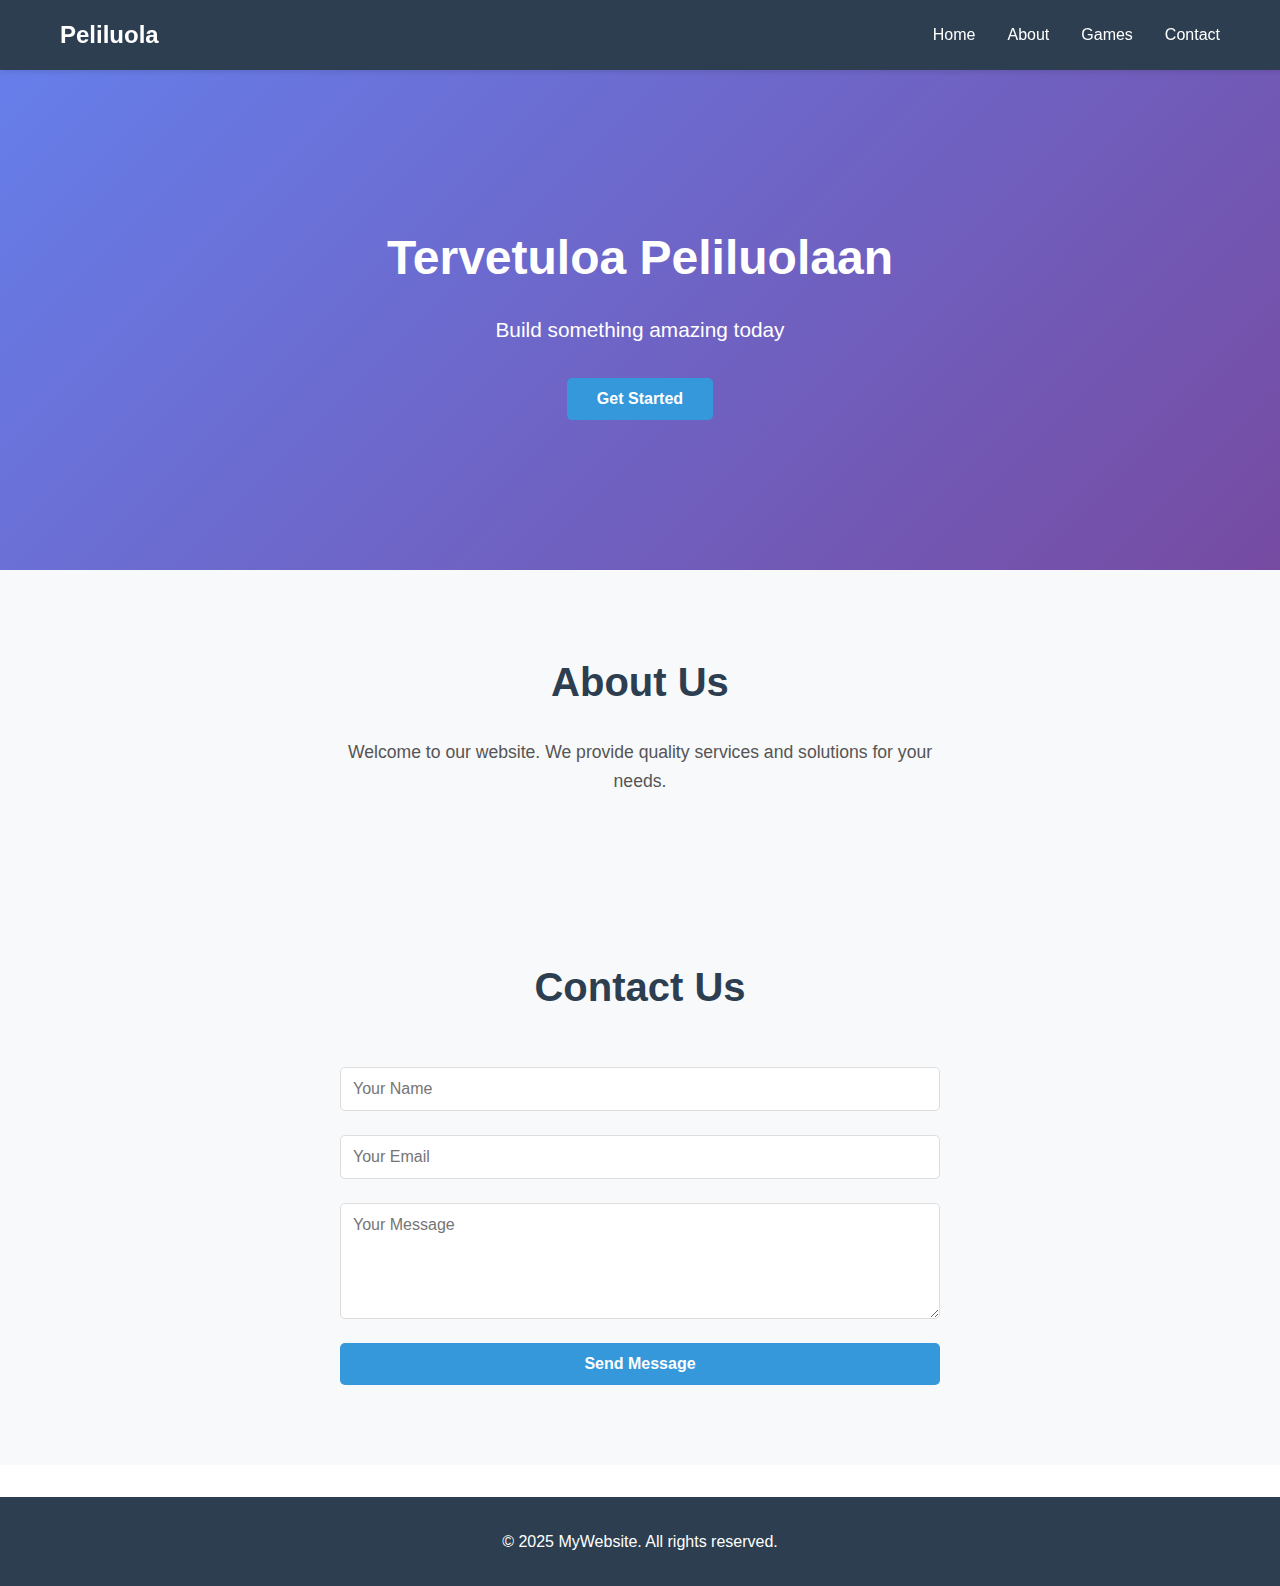
<file: index.html>
<!DOCTYPE html>
<html lang="en">
<head>
    <meta charset="UTF-8">
    <meta name="viewport" content="width=device-width, initial-scale=1.0">
    <title>Luola</title>
    <link rel="stylesheet" href="styles.css">
</head>
<body>
    <header>
        <nav class="navbar">
            <div class="container">
                <div class="logo">Peliluola</div>
                <ul class="nav-links">
                    <li><a href="#home">Home</a></li>
                    <li><a href="#about">About</a></li>
                    <li><a href="games.html">Games</a></li>
                    <li><a href="#contact">Contact</a></li>
                </ul>
            </div>
        </nav>
    </header>

    <main>
        <section id="home" class="hero">
            <div class="container">
                <h1>Tervetuloa Peliluolaan</h1>
                <p>Build something amazing today</p>
                <button class="cta-button">Get Started</button>
            </div>
        </section>

        <section id="about" class="about">
            <div class="container">
                <h2>About Us</h2>
                <p>Welcome to our website. We provide quality services and solutions for your needs.</p>
            </div>
        </section>

        <section id="contact" class="contact">
            <div class="container">
                <h2>Contact Us</h2>
                <form class="contact-form">
                    <input type="text" placeholder="Your Name" required>
                    <input type="email" placeholder="Your Email" required>
                    <textarea placeholder="Your Message" rows="5" required></textarea>
                    <button type="submit" class="cta-button">Send Message</button>
                </form>
            </div>
        </section>
    </main>

    <footer>
        <div class="container">
            <p>&copy; 2025 MyWebsite. All rights reserved.</p>
        </div>
    </footer>

    <script src="script.js"></script>
</body>
</html>
</file>
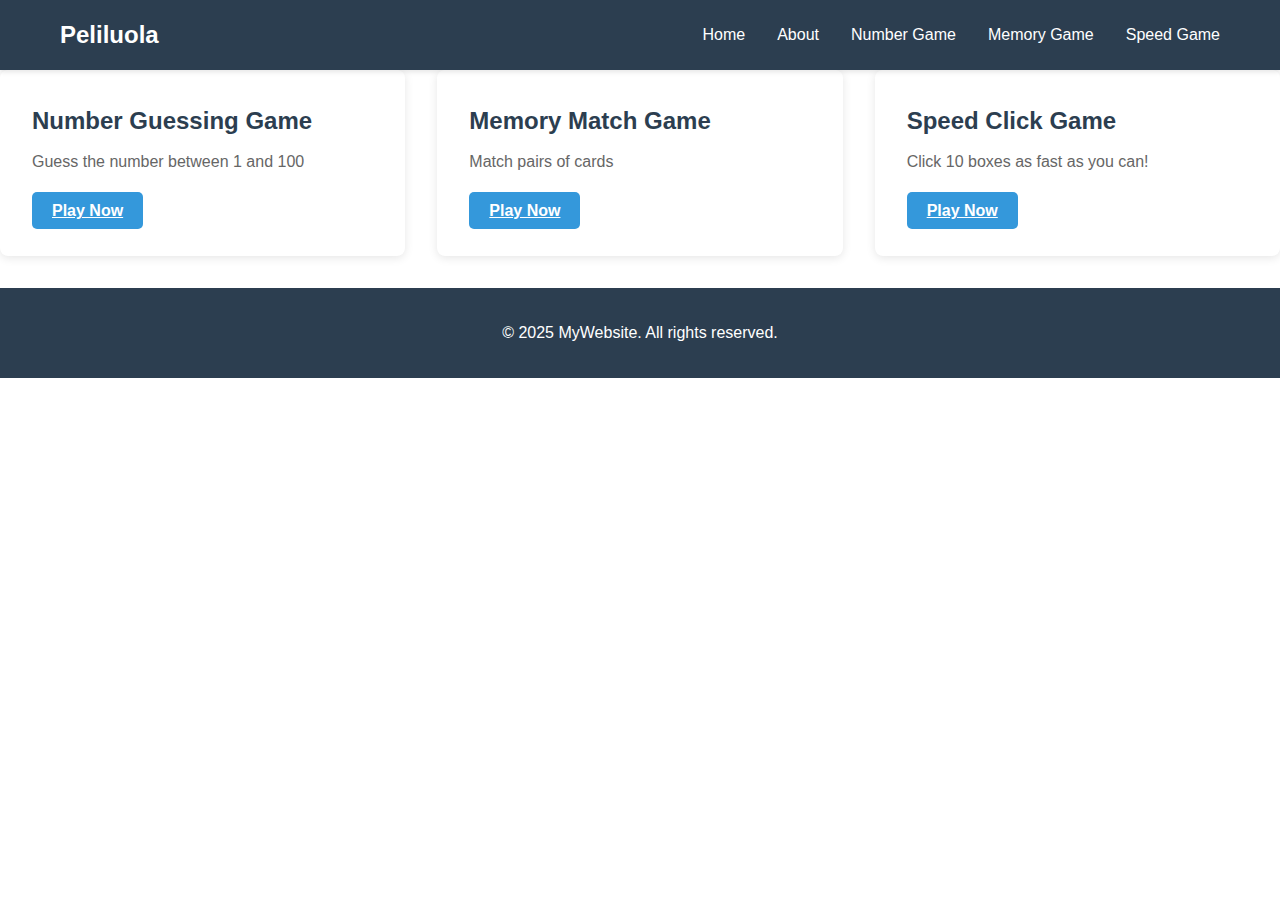
<file: games.html>
<!DOCTYPE html>
<html lang="en">
<head>
    <meta charset="UTF-8">
    <meta name="viewport" content="width=device-width, initial-scale=1.0">
    <title>Games - MyWebsite</title>
    <link rel="stylesheet" href="styles.css">
</head>
<body>
    <header>
        <nav class="navbar">
            <div class="container">
                <div class="logo">Peliluola</div>
                <ul class="nav-links">
                    <li><a href="index.html">Home</a></li>
                    <li><a href="index.html#about">About</a></li>
                    <li><a href="number-game.html">Number Game</a></li>
                    <li><a href="memory-game.html">Memory Game</a></li>
                    <li><a href="speed-game.html">Speed Game</a></li>
                </ul>
            </div>
        </nav>
    </header>

    <main>
                <div class="game-container">
                    <!-- Game Selection Cards -->
                    <div class="game-card">
                        <h3>Number Guessing Game</h3>
                        <p>Guess the number between 1 and 100</p>
                        <a href="number-game.html" class="game-button">Play Now</a>
                    </div>

                    <div class="game-card">
                        <h3>Memory Match Game</h3>
                        <p>Match pairs of cards</p>
                        <a href="memory-game.html" class="game-button">Play Now</a>
                    </div>

                    <div class="game-card">
                        <h3>Speed Click Game</h3>
                        <p>Click 10 boxes as fast as you can!</p>
                        <a href="speed-game.html" class="game-button">Play Now</a>
                    </div>
                </div>
            </div>
        </section>
    </main>

    <footer>
        <div class="container">
            <p>&copy; 2025 MyWebsite. All rights reserved.</p>
        </div>
    </footer>

    <script src="script.js"></script>
</body>
</html>
</file>
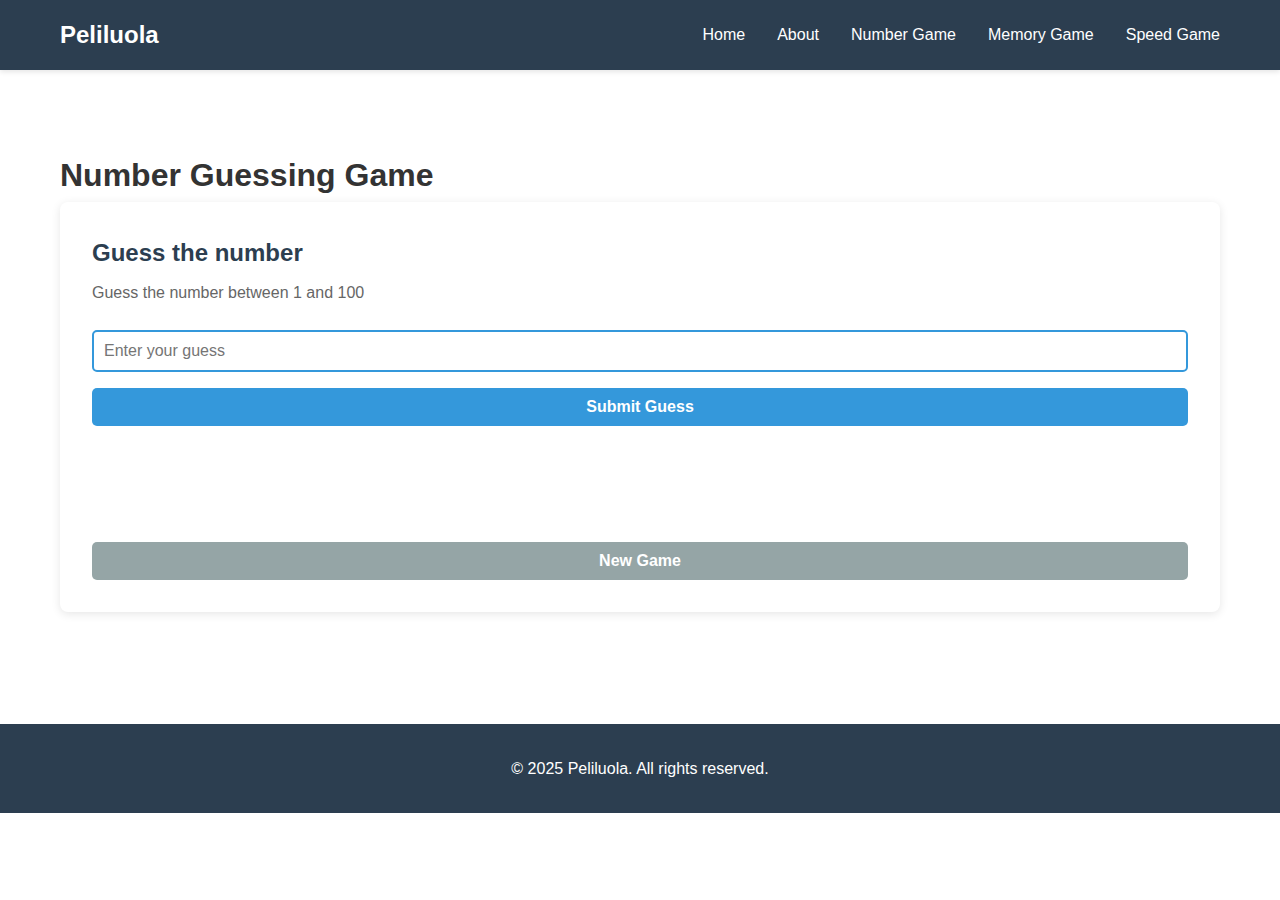
<file: number-game.html>
<!DOCTYPE html>
<html lang="en">
<head>
    <meta charset="UTF-8">
    <meta name="viewport" content="width=device-width, initial-scale=1.0">
    <title>Number Guessing Game - Peliluola</title>
    <link rel="stylesheet" href="styles.css">
</head>
<body>
    <header>
        <nav class="navbar">
            <div class="container">
                <div class="logo">Peliluola</div>
                <ul class="nav-links">
                    <li><a href="index.html">Home</a></li>
                    <li><a href="index.html#about">About</a></li>
                    <li><a href="number-game.html">Number Game</a></li>
                    <li><a href="memory-game.html">Memory Game</a></li>
                    <li><a href="speed-game.html">Speed Game</a></li>
                </ul>
            </div>
        </nav>
    </header>

    <main>
        <section class="games">
            <div class="container">
                <h1>Number Guessing Game</h1>

                <!-- Number Guessing Game -->
                <div class="game-container">
                    <div class="game-card">
                        <h3>Guess the number</h3>
                        <p>Guess the number between 1 and 100</p>
                        <div class="game-content">
                            <input type="number" id="guessInput" placeholder="Enter your guess" min="1" max="100">
                            <button onclick="submitGuess()" class="game-button">Submit Guess</button>
                            <p id="guessMessage" class="game-message"></p>
                            <p id="attemptsDisplay" class="attempts"></p>
                            <button onclick="resetGuessGame()" class="game-button secondary">New Game</button>
                        </div>
                    </div>
                </div>
            </div>
        </section>
    </main>

    <footer>
        <div class="container">
            <p>&copy; 2025 Peliluola. All rights reserved.</p>
        </div>
    </footer>

    <script src="script.js"></script>
</body>
</html>
</file>
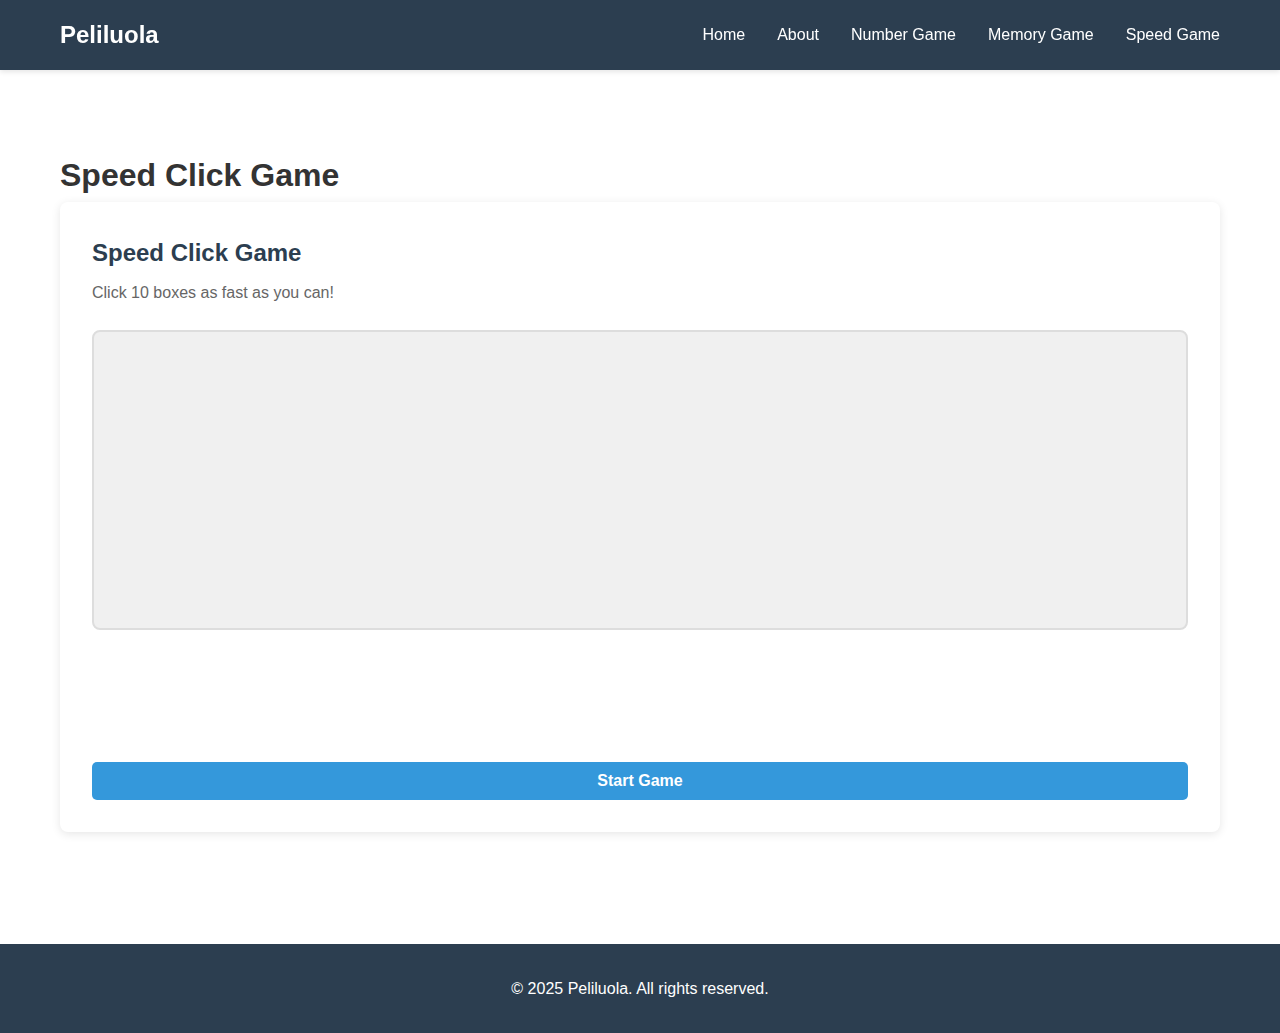
<file: speed-game.html>
<!DOCTYPE html>
<html lang="en">
<head>
    <meta charset="UTF-8">
    <meta name="viewport" content="width=device-width, initial-scale=1.0">
    <title>Speed Click Game - Peliluola</title>
    <link rel="stylesheet" href="styles.css">
</head>
<body>
    <header>
        <nav class="navbar">
            <div class="container">
                <div class="logo">Peliluola</div>
                <ul class="nav-links">
                    <li><a href="index.html">Home</a></li>
                    <li><a href="index.html#about">About</a></li>
                    <li><a href="number-game.html">Number Game</a></li>
                    <li><a href="memory-game.html">Memory Game</a></li>
                    <li><a href="speed-game.html">Speed Game</a></li>
                </ul>
            </div>
        </nav>
    </header>

    <main>
        <section class="games">
            <div class="container">
                <h1>Speed Click Game</h1>

                <!-- Speed Click Game -->
                <div class="game-container">
                    <div class="game-card">
                        <h3>Speed Click Game</h3>
                        <p>Click 10 boxes as fast as you can!</p>
                        <div class="game-content">
                            <div id="speedGameArea" class="speed-game-area">
                                <div id="speedClickBox" class="speed-click-box" onclick="clickSpeedBox()"></div>
                            </div>
                            <p id="speedCounter" class="game-message"></p>
                            <p id="speedTimer" class="attempts"></p>
                            <button onclick="startSpeedGame()" class="game-button" id="speedStartBtn">Start Game</button>
                        </div>
                    </div>
                </div>
            </div>
        </section>
    </main>

    <footer>
        <div class="container">
            <p>&copy; 2025 Peliluola. All rights reserved.</p>
        </div>
    </footer>

    <script src="script.js"></script>
</body>
</html>
</file>
<file: styles.css>
* {
    margin: 0;
    padding: 0;
    box-sizing: border-box;
}

body {
    font-family: 'Segoe UI', Tahoma, Geneva, Verdana, sans-serif;
    line-height: 1.6;
    color: #333;
}

.container {
    max-width: 1200px;
    margin: 0 auto;
    padding: 0 20px;
}

/* Navigation */
.navbar {
    background-color: #2c3e50;
    padding: 1rem 0;
    position: sticky;
    top: 0;
    z-index: 100;
    box-shadow: 0 2px 5px rgba(0, 0, 0, 0.1);
}

.navbar .container {
    display: flex;
    justify-content: space-between;
    align-items: center;
}

.logo {
    font-size: 1.5rem;
    font-weight: bold;
    color: white;
}

.nav-links {
    display: flex;
    list-style: none;
    gap: 2rem;
}

.nav-links a {
    color: white;
    text-decoration: none;
    transition: color 0.3s;
}

.nav-links a:hover {
    color: #3498db;
}

/* Hero Section */
.hero {
    background: linear-gradient(135deg, #667eea 0%, #764ba2 100%);
    color: white;
    padding: 100px 0;
    text-align: center;
    min-height: 500px;
    display: flex;
    align-items: center;
    justify-content: center;
}

.hero h1 {
    font-size: 3rem;
    margin-bottom: 1rem;
}

.hero p {
    font-size: 1.3rem;
    margin-bottom: 2rem;
}

/* CTA Button */
.cta-button {
    background-color: #3498db;
    color: white;
    padding: 12px 30px;
    border: none;
    border-radius: 5px;
    font-size: 1rem;
    cursor: pointer;
    transition: background-color 0.3s;
    font-weight: bold;
}

.cta-button:hover {
    background-color: #2980b9;
}

/* About Section */
.about {
    padding: 80px 0;
    background-color: #f8f9fa;
    text-align: center;
}

.about h2 {
    font-size: 2.5rem;
    margin-bottom: 1.5rem;
    color: #2c3e50;
}

.about p {
    font-size: 1.1rem;
    color: #555;
    max-width: 600px;
    margin: 0 auto;
}

/* Services Section */
.services {
    padding: 80px 0;
}

.services h2 {
    text-align: center;
    font-size: 2.5rem;
    margin-bottom: 3rem;
    color: #2c3e50;
}

.service-grid {
    display: grid;
    grid-template-columns: repeat(auto-fit, minmax(300px, 1fr));
    gap: 2rem;
}

.service-card {
    background: white;
    padding: 2rem;
    border-radius: 8px;
    box-shadow: 0 2px 10px rgba(0, 0, 0, 0.1);
    transition: transform 0.3s, box-shadow 0.3s;
}

.service-card:hover {
    transform: translateY(-5px);
    box-shadow: 0 5px 20px rgba(0, 0, 0, 0.15);
}

.service-card h3 {
    color: #2c3e50;
    margin-bottom: 1rem;
    font-size: 1.5rem;
}

.service-card p {
    color: #555;
}

/* Games Section */
.games {
    padding: 80px 0;
}

.games h2 {
    text-align: center;
    font-size: 2.5rem;
    margin-bottom: 3rem;
    color: #2c3e50;
}

.game-container {
    display: grid;
    grid-template-columns: repeat(auto-fit, minmax(350px, 1fr));
    gap: 2rem;
}

.game-card {
    background: white;
    padding: 2rem;
    border-radius: 8px;
    box-shadow: 0 2px 10px rgba(0, 0, 0, 0.1);
    transition: transform 0.3s;
}

.game-card:hover {
    transform: translateY(-5px);
}

.game-card h3 {
    color: #2c3e50;
    margin-bottom: 0.5rem;
    font-size: 1.5rem;
}

.game-card p {
    color: #666;
    margin-bottom: 1.5rem;
}

.game-content {
    display: flex;
    flex-direction: column;
    gap: 1rem;
}

#guessInput {
    padding: 10px;
    border: 2px solid #3498db;
    border-radius: 5px;
    font-size: 1rem;
}

#guessInput:focus {
    outline: none;
    border-color: #2980b9;
}

.game-button {
    padding: 10px 20px;
    background-color: #3498db;
    color: white;
    border: none;
    border-radius: 5px;
    cursor: pointer;
    font-size: 1rem;
    font-weight: bold;
    transition: background-color 0.3s;
}

.game-button:hover {
    background-color: #2980b9;
}

.game-button.secondary {
    background-color: #95a5a6;
}

.game-button.secondary:hover {
    background-color: #7f8c8d;
}

.game-message {
    padding: 10px;
    border-radius: 5px;
    text-align: center;
    font-weight: bold;
    min-height: 20px;
}

.game-message.correct {
    background-color: #d4edda;
    color: #155724;
}

.game-message.incorrect {
    background-color: #f8d7da;
    color: #721c24;
}

.game-message.info {
    background-color: #d1ecf1;
    color: #0c5460;
}

.attempts {
    text-align: center;
    color: #666;
    font-size: 0.9rem;
}

/* Memory Game Board */
.memory-board {
    display: grid;
    grid-template-columns: repeat(4, 1fr);
    gap: 1rem;
    margin-bottom: 1rem;
}

.memory-card {
    aspect-ratio: 1;
    background-color: #3498db;
    border: none;
    border-radius: 8px;
    cursor: pointer;
    font-size: 2rem;
    display: flex;
    align-items: center;
    justify-content: center;
    transition: all 0.3s;
    font-weight: bold;
    color: white;
}

.memory-card:hover:not(.matched) {
    transform: scale(1.05);
    box-shadow: 0 5px 15px rgba(0, 0, 0, 0.2);
}

.memory-card.flipped {
    background-color: #2ecc71;
}

.memory-card.matched {
    background-color: #27ae60;
    cursor: not-allowed;
    opacity: 0.7;
}

/* Speed Click Game */
.speed-game-area {
    position: relative;
    width: 100%;
    height: 300px;
    background-color: #f0f0f0;
    border-radius: 8px;
    margin-bottom: 1rem;
    border: 2px solid #ddd;
}

.speed-click-box {
    position: absolute;
    width: 80px;
    height: 80px;
    background: linear-gradient(135deg, #667eea 0%, #764ba2 100%);
    border-radius: 8px;
    cursor: pointer;
    display: none;
    align-items: center;
    justify-content: center;
    font-weight: bold;
    color: white;
    transition: transform 0.1s;
    box-shadow: 0 5px 15px rgba(0, 0, 0, 0.2);
}

.speed-click-box:hover {
    transform: scale(1.05);
}

.speed-click-box.active {
    display: flex;
}

/* Contact Section */
.contact {
    padding: 80px 0;
    background-color: #f8f9fa;
}

.contact h2 {
    text-align: center;
    font-size: 2.5rem;
    margin-bottom: 3rem;
    color: #2c3e50;
}

.contact-form {
    max-width: 600px;
    margin: 0 auto;
    display: flex;
    flex-direction: column;
    gap: 1.5rem;
}

.contact-form input,
.contact-form textarea {
    padding: 12px;
    border: 1px solid #ddd;
    border-radius: 5px;
    font-family: inherit;
    font-size: 1rem;
}

.contact-form input:focus,
.contact-form textarea:focus {
    outline: none;
    border-color: #3498db;
    box-shadow: 0 0 5px rgba(52, 152, 219, 0.3);
}

/* Footer */
footer {
    background-color: #2c3e50;
    color: white;
    text-align: center;
    padding: 2rem 0;
    margin-top: 2rem;
}

/* Responsive Design */
@media (max-width: 768px) {
    .nav-links {
        flex-direction: column;
        gap: 1rem;
    }

    .hero h1 {
        font-size: 2rem;
    }

    .hero p {
        font-size: 1rem;
    }

    .about h2,
    .games h2,
    .contact h2 {
        font-size: 2rem;
    }

    .memory-board {
        grid-template-columns: repeat(3, 1fr);
    }
}
</file>
